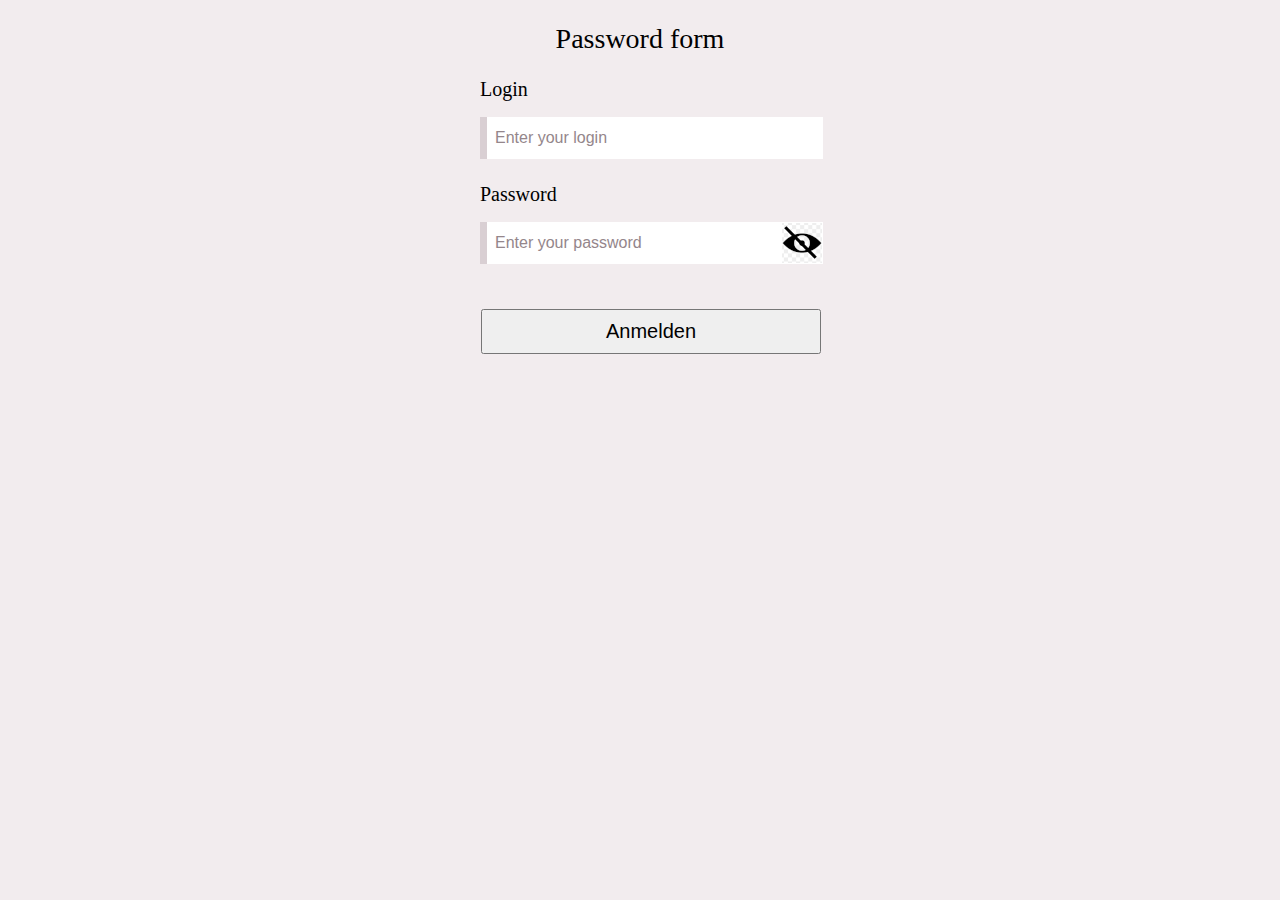
<file: index.html>
<!DOCTYPE html>
<html lang="en">
<head>
    <meta charset="UTF-8">
    <link rel="stylesheet" href="./css/index.css">
    <meta name="viewport" content="width=device-width, initial-scale=1.0">
    <title>Password</title>
</head>
<body>
    
        <div class="form"> 
            <div id = "lab-pass"><h2>Password form</h2></div>
                <label for="enter-login" class="label">
                        Login
                <input type ="text" name="login" placeholder="Enter your login" class="input" id="in_log" autocomplete="on">
                </label>
            
                    <label for="enter-pass" class="label-password">
                        Password
                        <input type ="password"  name="password" placeholder="Enter your password" class="input" id="input" autocomplete="on">
                    <div class = "show_btn" id="switcher"><img src="./images/auge.png" alt="auge" class="image"></div>
                    </label>
                    <p id="info"></p>
                <button type = button id="registr" class="show">Anmelden</button>
        </div>
</body>
<script src="./js/script.js"></script>
</html>
</file>
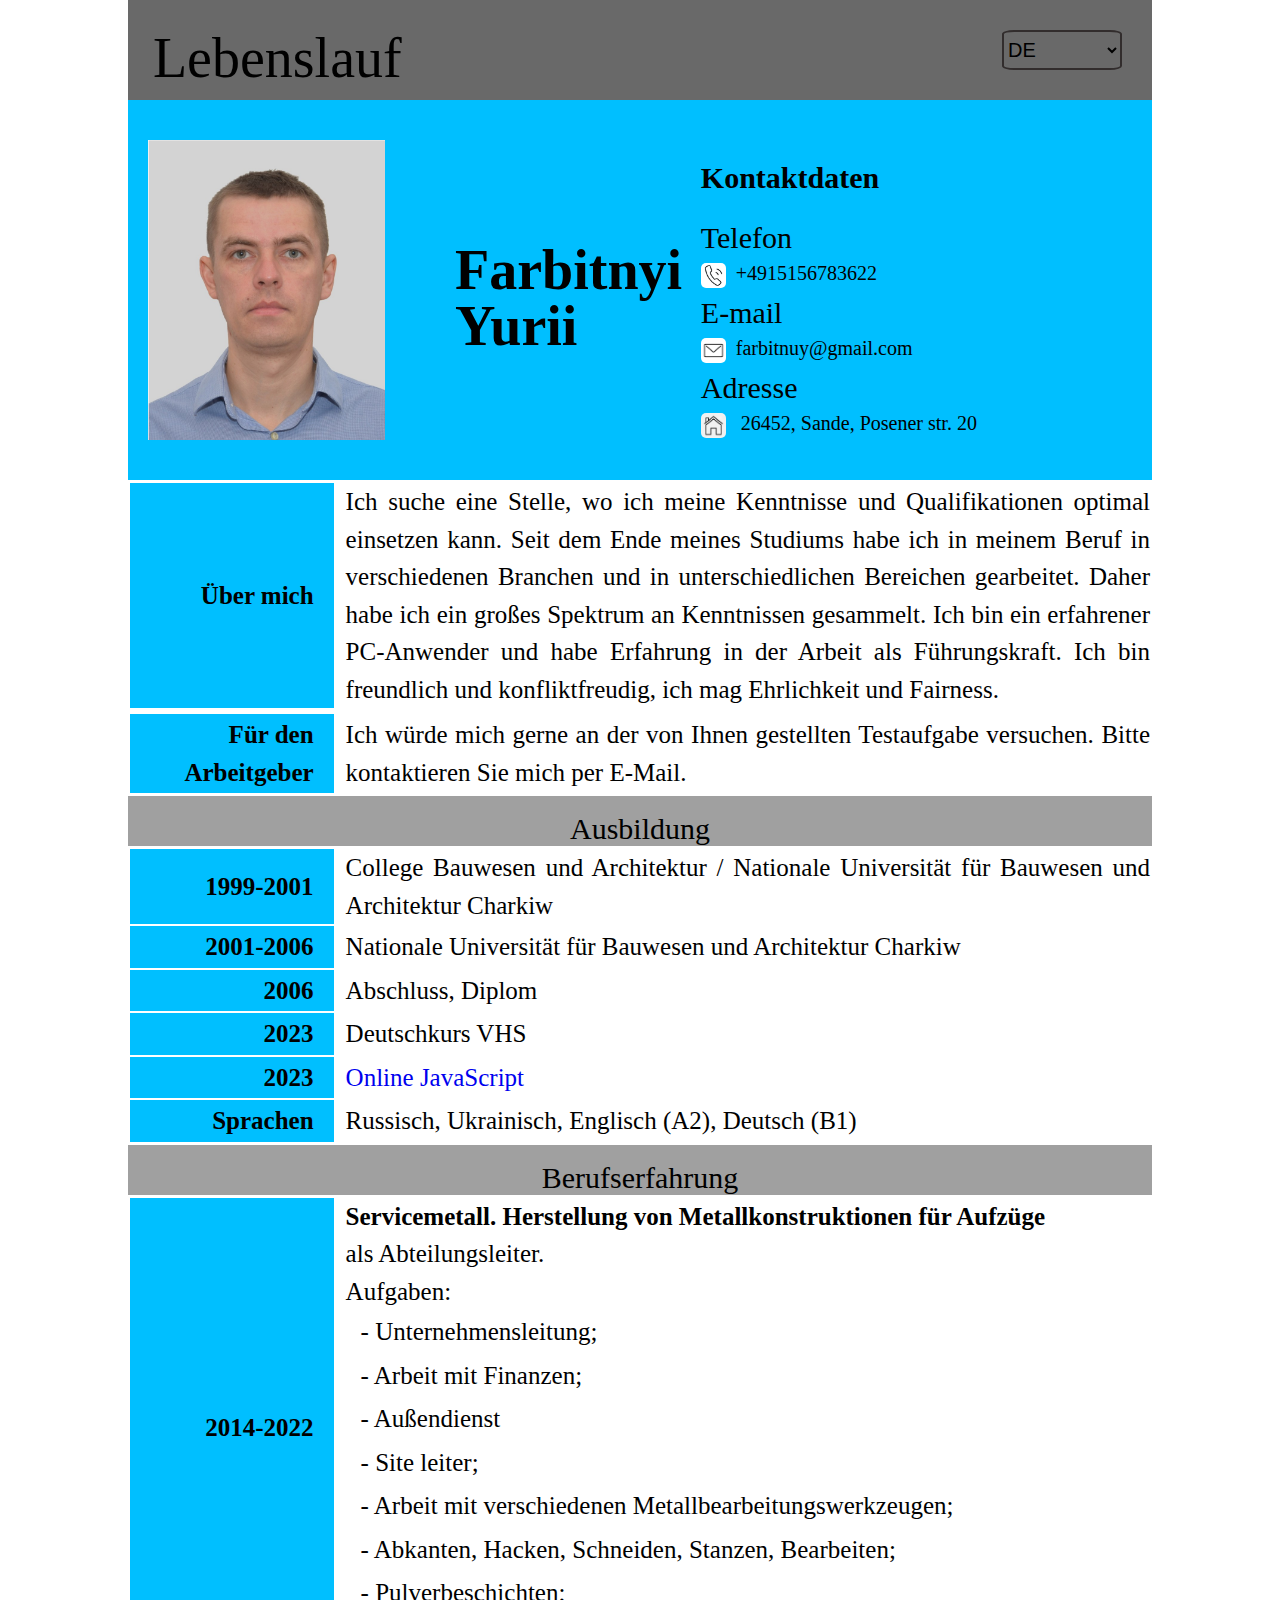
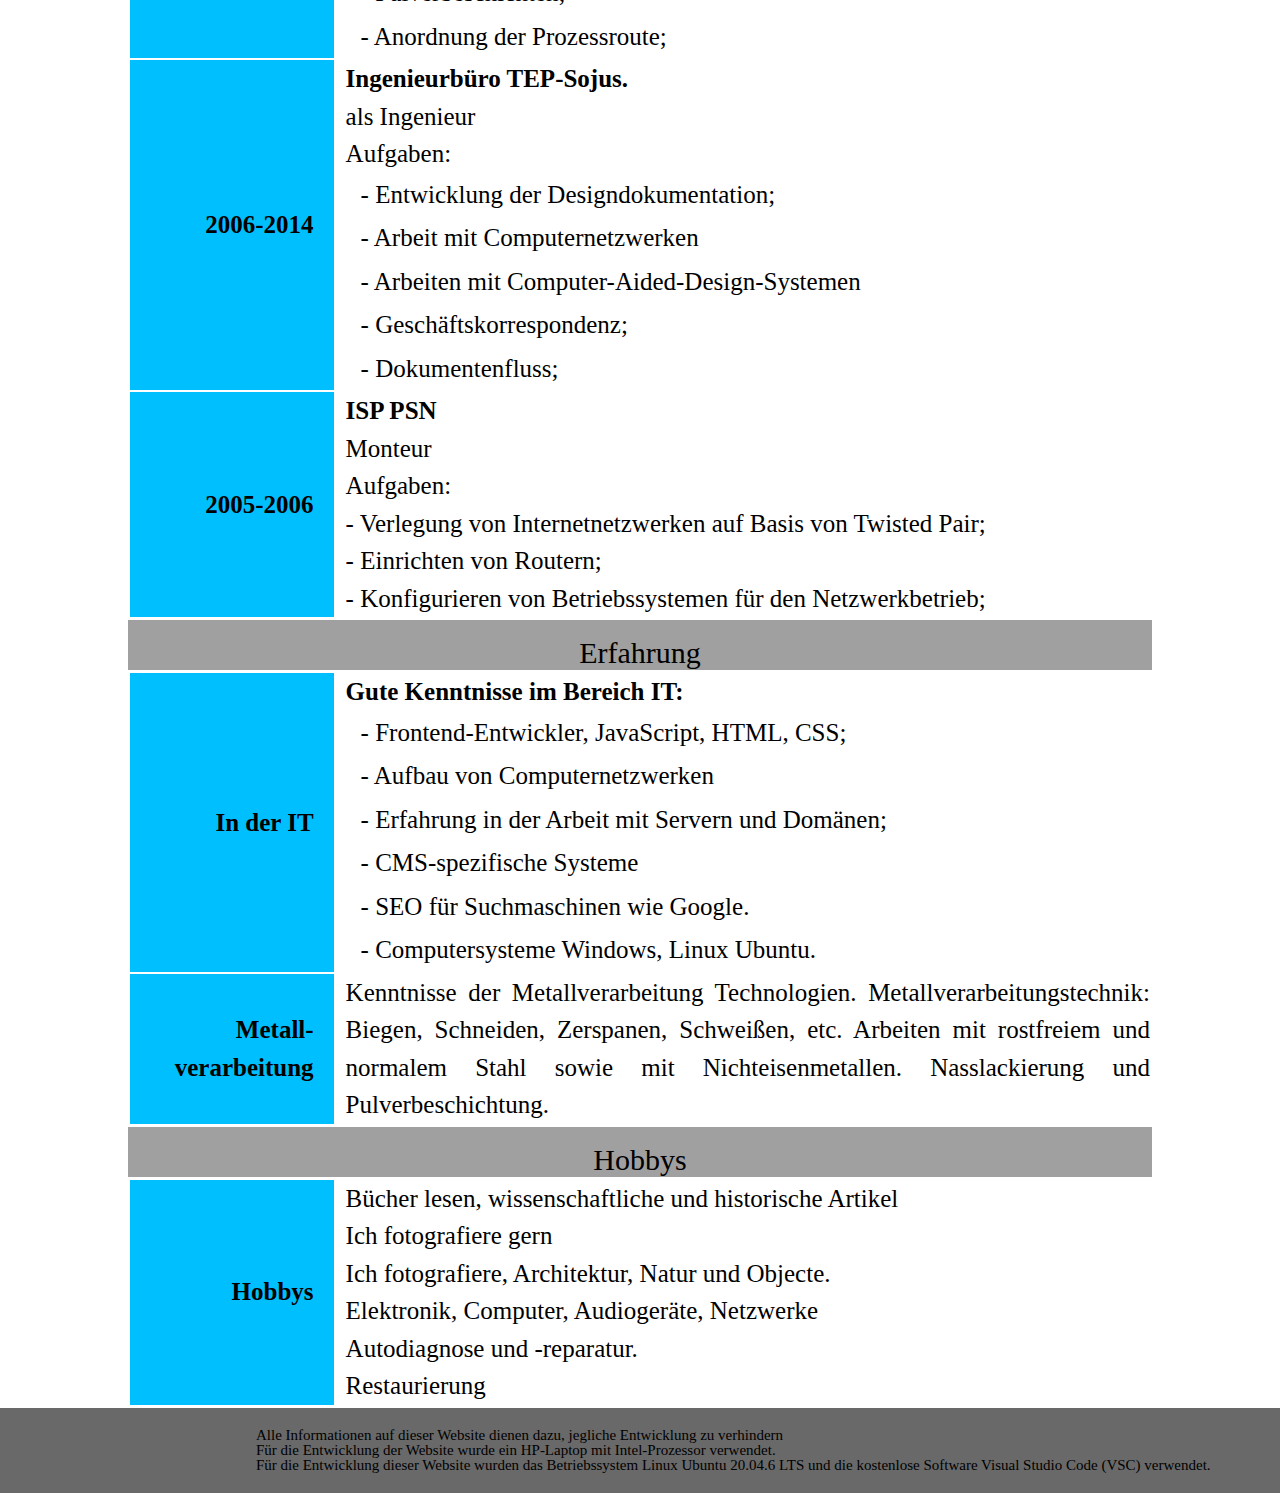
<file: lebenslauf.html>
<!DOCTYPE html>
<html lang="de">   
    <link rel="stylesheet" href="./css/lebens.css">
    <link rel="stylesheet" href="https://fonts.googleapis.com/css?family=Roboto+Mono&subset=greek,cyrillic
    ">
<head id="head">
    <meta charset="utf-8" />
    <meta name="viewport" content="width=device-width, initial-scale=1.0">
    <title id="lng-title">Резюме</title>
</head>
<body>
<header>
    <div class="head">
    <div><h2 id="lng-head-text" class="head-text">Резюме</h2></div>
        <select name="lang-sel" id="lang" class="lang">
            <option  value="de" selected>DE</option>
            <option  value="en">EN</option>
            <option  value="ru">RU</option>
        </select>
    </div>

</header>
<main>
    <section class="kontakt">
            <div id="avatar"><img src="images/foto.jpg" alt="avatar" class="avatar"></div>
            <div class="kontakts-name"> 
                <h2 id="lng-fname"><b>Фарбитный Юрий</b></h2>
            </div>
            <div id="kontakts-adres" class="kontakts-adres">
                <div id="lng-kontakts-heater" class="kontakts-heater"><b>Контакты</b></div>
                <ul>
                    <li  class="kontakt-list"><p> <h3 id="lng-phone">Телефон</h3> </p>
                        <p><img src="images/pngtree-phone-icon.jpg" alt="phone" class="avatar-phone">+4915156783622</p>
                    </li>
                    <li class="kontakt-list"> <p> <h3>E-mail</h3> </p>
                        <p><img src="images/e-mail.png" alt="e-mail"class="avatar-phone">farbitnuy@gmail.com</p>
                    </li> 
                    <li class="kontakt-list"> <p><h3 id="lng-adress">Адрес</h3></p>
                        <p><img src="images/hom.png" alt="home"class="avatar-phone"> 26452, Sande, Posener str. 20 </p>
                    </li>
                </ul>
            </div>
        </section>
    <section class="studium">
        <table>
            <tr>
                <th id="lng-job-h">О себе</th>
                <td id="lng-job-1">Я ищу работу на которой смогу максимально использовать использовать свои знания и навыки. С момента окончания моего штудиума, я работал по своей професси в разных производствах, с разными направлениями. Благодаря этому приобрел широкий спекрт знаний.  Опытный пользователь ПК, есть опыт работы руководителем.Я дружелюбный и неконфликтный, люблю справедливось и честность.</td>
            </tr>
        </table>
    </section>
    <section class="studium">
        <table>
            <tr>
                <th id="lng-job-h1"></th>
                <td id="lng-job-2"></td>
            </tr>
        </table>
    </section>
    <section class="studium">
        <table>
            <caption><h3 id="lng-studium-heater">Образование</h3></caption>
            <tr>
                <th>1999-2001</th>
                <td id="lng-studium1">Лицей на базе Харьковского государственного национального университета строительсва и архитектуры</td>
            </tr>
            <tr>
                <th>2001-2006</th>
                <td id="lng-studium2">Харьковский государственный национальный университет строительсва и архитектуры</td>
            </tr>
            <tr>
                <th>2006</th>
                <td id="lng-studium21">Диплом специалиста</td>
            </tr>
            <tr>
                <th>2023</th>
                <td id="lng-studium3">Deutschkurs VHS</td>
            </tr>
            <tr>
                <th>2023</th>
                <td><a href="https://learnjavascript.online/" target="_blank">Online JavaScript</a></td>
            </tr>
            <tr>
                <th id="lng-language">Языки:</th>
                <td id="lng-studium5">Русский, Украинский, Английский(A1), Немецкий(A2)</td>
            </tr>
        </table>
    </section>
   <section class="studium"> 
    <table>
        <caption><h3 id="lng-expiriens">Опыт работы</h3></caption>
        <tr>
            <th>2014-2022</th>
            <td id="lng-studium1"><b id="lng-job1">Сервисметалл компания по производству запастных частей для Лифтов</b>
                <p id="lng-job2">Должность начальник отдела.</p>
                <p id="lng-job3">Задания:</p>
                <p id="lng-job4" class="list-sub">- управление отделом;</p>
                <p id="lng-job5" class="list-sub">- работа с финансами;</p>
                <p id="lng-job6" class="list-sub">- внешние продажи;</p>
                <p id="lng-job7" class="list-sub">- менеджер по закупкам;</p>
                <p id="lng-job8" class="list-sub">- работа с различным металлообрабатывающим оборудованием;</p>
                <p id="lng-job9" class="list-sub">- гибка, рубка, резка, пробивка, мехобработка;</p>
                <p id="lng-job10" class="list-sub">- организация технологического маршрута изготовления изделий;</p>
                <p id="lng-job11" class="list-sub">- Разработка проектно-конструкторской документаци</p>
            </td>
        </tr>
        <tr>
            <th>2006-2014</th>
            <td id="lng-studium2"><b id="lng-job13">Инжиниринговая фирма ТЭП-Союз.</b> 
                <p id="lng-job14">Должность инженер 2 категории</p> 
                <p id="lng-job15"> Задания:</p>
                <p id="lng-job16" class="list-sub">- разработка проектной документации;</p> 
                <p id="lng-job17" class="list-sub">- работа с компьютерными сетями;</p>
                <p id="lng-job18" class="list-sub">- работа с системами автоматизированного проектирования;</p>
                <p id="lng-job19" class="list-sub">- деловая переписка;</p>
                <p id="lng-job20" class="list-sub">- документооборот;</p>
            </td>
        </tr>
        <tr>
            <th>2005-2006</th>
                <td id="lng-studium2"><b id="lng-job21">Итернет-провайдер PSN </b> 
                <p id="lng-job22">Техник-монтажник</p>
                <p id="lng-job23">Задания:</p> 
                <p id="lng-job24">- прокладка интернет сетей на базе витой пары;</p> 
                <p id="lng-job25">- настройка роутеров;</p>
                <p id="lng-job26">- настройка операционных систем для рабты в сети;</p>
                </td>
        </tr>
    </table>    
    </section>
    <section class="studium"> 
        <table>
            <caption><h3 id="lng-expo">Навыки</h3></caption>
        <tr>
            <th id="lng-expo-heat">Опыт в IT</th>
            <td> <b id="lng-expo1">Знания в IT:</b>
            <p id="lng-expo2" class="list-sub">- Frontend developer, JavaScript, HTML, CSS;</p>  
            <p id="lng-expo3" class="list-sub">- построение компьютерных сетей;</p>
            <p id="lng-expo4" class="list-sub">- опыт работы с серверами, доменами;</p>
            <p id="lng-expo5" class="list-sub">- Системы управления сайтом CMS;</p>
            <p id="lng-expo6" class="list-sub">- SEO для поисковой системы Google;</p>
            <p id="lng-expo7" class="list-sub">- Компьютерные системы Windows, Linux Ubuntu.</p>
            </td>
        </tr>
        <tr>
            <th><p id="lng-expo9">Метало-обработка</p></th>
            <td id="lng-expo10">
                <b>Имею знания в металообработке.</b> Технологии обработки металлов: гибка, резка, мехобработка, сварка и т.д.. Работа с нержавеющими и обычными сталями, а также цветными металлами. мокрая покраска и порошковая покраска.
            </td>
        </tr>
        </table>
    </section>
    <section class="studium">
        <table>
            <caption><h3 id="lng-hobby-heater">Хобби</h3></caption>
        <tr>
            <th id="lng-hobby-heater1">Хобби</th>
            <td>
            <p id="lng-hobby1"> Чтение книг, научных и исторических статей.</p>
            <p id="lng-hobby2">Люблю фотографировать.</p>  
            <p id="lng-hobby3">Фотографирую архитектуру, природу, предметы.</p>
            <p id="lng-hobby4">Увлекаюсь электроникой, компьютерами, аудиотехникой.</p>
            <p id="lng-hobby5">Диагностика и ремонт автомобилей.</p>
            <p id="lng-hobby6">Реставрация раличных вещей.</p>
            </td>
        </tr>
        </table>
    </section>
</main>

<footer id="footer" class="footer">
        <div id="lng-info-footer" class="footer-text">Вся информация на этом сайте пренадлежит ее разработчику <a href="#kontakts-name">Farbitnyi Yurii</a></div>
        <div id="lng-hardware-footer" class="footer-text">Для разрабтки сайта использовался ноутбук фирмы HP на базе процессора intel. <a href="https://support.hp.com/at-de/document/c05288222", target="_blank">Потдрбнее здесь</a></div>
        <div id="lng-software-footer" class="footer-text">Для разрабтки этого сайта была использована операционная система Linux Ubuntu 20.04.6 LTS и бесплатное ПО Visual Studio Code (VSC) </div>
</footer>
</body>
<script src="./js/langArr.js"></script>
<script src="./js/lebens.js"></script> 
</html>
</file>
<file: css/index.css>
:root {
    --white: #fff;
    --black: #000;
  
    /* Primary colors*/
    --primary-1: #2b8379;
    --primary-2: #19a596;
    --primary-3: #7fd1c7;
    --primary-4: #7fd1c7;
    --primary-5: #d0f3ef;
  
    /* Neutral colors */
    --neutral-1: #2c2c2c;
    --neutral-2: #434343;
    --neutral-3: #94868b;
    --neutral-4: #d9cfd3;
    --neutral-5: #f2ecee;
  
    /* Accent-blue colors */
    --accent-1: #970e3d;
    --accent-2: #c43464;
    --accent-3: #de7699;
    --accent-4: #e6c3ce;
    --accent-5: #fff2f7;
    --accent-6: #ff0000; 
  }
  body {
    background-color: var(--neutral-5);
    margin: 0;
    justify-content: center;
  }
  section {
    display: flex;
    flex-direction: column;
    align-items: center;
  }
  
  h1 {
    font-size: 36px;
    font-weight: 600;
  }
  
  h2 {
    font-size: 28px;
    font-weight: 500;
  }
  
  h3 {
    font-size: 24px;
    font-weight: normal;
  }
    /* FORMS */
  .form {
    display: flex;
    justify-content: center;
    align-items: center;
    flex-direction: column;
    min-height: 100hv;
  }
    
  .input {
    font-size: 16px;
    margin-top: 1em;
    margin-bottom: 1.5em;
    padding: 0.75em 0.5em;
    border: none;
    border-left: 7px solid var(--neutral-4);
    transition: border-left-color 160ms;
    background-color: white;
    width: 100%;
  }
  
  ::placeholder {
    color: var(--neutral-3);
  }
  
  input:not(.btn):focus {
    outline: none;
    border-left: 7px solid var(--primary-1);
  }
  
  /*idividuel*/
  .label{
    justify-content: center;
    align-items: center;
    width: 320px;
    font-size: 20px;
  }
  .show {
    margin-left: 22px;
    margin-top: 20px;
    width: 340px;
    height: 45px;
    font-size: 20px;
  }
  .info {
    border: 2px solid var( --black);
    margin-top: 100px;
    margin-bottom: 30px;
    padding: 10px;
    min-width: 250px;
    display: flex;
    flex-direction: column;
    justify-content: center;
    align-items: center;
    text-align: center;
  }
  .info-text{
    display: flex;
    flex-direction: column;
    justify-content: center;
    align-items: center;
    margin: 5px;
    padding: 0;
  }
  #lab-pass{
    text-align: center;
  }
  .label-password{
    position: relative;
    justify-content: center;
    align-items: center;
    width: 320px;
    font-size: 20px;
    .show_btn.active {
      &::after{
        opacity: 0;
      }
    }
    .show_btn {
      position: absolute;
      right: -22px;
      top: 40px;
      border-bottom: 2px, var(--black);

      &::after {
        position: absolute;
        content: '';
        top: 18px;
        right: 0px;
        width: 43px;
        height: 3px;
        background: var(--black);
        transform: rotate(45deg);
        transition: 0.3s all ease;
        opacity: 1;
      }
    }
  }
  #info{
    position: relative;
    margin-left: 10px;
    margin-top: -15px;
  }
  .image{
    background: var(--neutral-5);
  }
</file>
<file: css/lebens.css>
*{
	padding: 0;
	margin: 0;
	border: 0;
}
*,*:before,*:after{
	-moz-box-sizing: border-box;
	-webkit-box-sizing: border-box;
	box-sizing: border-box;
}
:focus,:active{outline: none;}
a:focus,a:active{outline: none;}

footer,header{display: block;}

html,body{
	height: 100%;
	width: 100%;
    min-width: 720px;
	font-size: 100%;
	line-height: 1;
	font-size: 14px;
	-ms-text-size-adjust: 100%;
	-moz-text-size-adjust: 100%;
	-webkit-text-size-adjust: 100%;
}
a, a:visited{text-decoration: none;}
a:hover{text-decoration: none;}
ul li{list-style: none;}
img{vertical-align: top;}

h2,h3{font-size:inherit;font-weight: 400;}
/*--------------------*/

body{
    background-color: white;
    padding: 20%, 20%, 20%, 20%;
}
.head{
    width: 80%;
    margin-left: 10%;
    margin-right: 10%;
    display: flex;
    justify-content: space-between;
    background-color: dimgray;
    min-height: 100px;
    align-items: stretch;
}
.head-text{
    padding-left: 10%;
    padding-right: 60%;
}

.lang{
    margin-right:30px;
    height:40px;
    width: 120px;
    background-color: dimgray;
    font-size: 20px;
    border: 2px solid rgb(50, 45, 45);
    border-radius: 10%;
}

h2 {
    padding-top: 15px;
    color: #000;
    font-size: 400%;
}
h3{
    font-size: 30px;
    margin-top: 10px;
    margin-bottom: 10px;
}
.kontakt {
    width: 80%;
    margin-left: 10%;
    margin-right: 10%;
    margin-bottom: 0px;
    background-color: deepskyblue;
    display: flex;
    min-height: 380px;
    justify-content: space-around;
    
}
.avatar{
    width: 237px;
    height: 300px;
    margin: 20px;
    margin-left: 5%;
}
.kontakts-heater{
    display: block;
    height: 50px;
    width: 400px;
    margin-top: 30px;
    margin-bottom: 10px;
    font-size: 30px;
}
.kontakts-name {
    margin-left: 50px;
    width: 50%;

}
.kontakts-adres {
  font-size: 20px;
  margin-right: 5%; 
}
.avatar-phone{
    width: 25px;
    display:inline;
    height: 25px;
    font-display: deepskyblue;
    border-radius: 20%;
    margin-right: 10px;
}
.kontakt-list{
    margin-top: 10px;
    margin-bottom: 10px;
}
.studium{
    width: 80%;
    margin-left: 10%;
    margin-right: 10%;
    display: flex;
    flex-direction: row;
}
.list-sub{
    padding-left: 15px;
    padding-top: 3px;
    padding-bottom: 3px;
}
footer{
    padding-left: 20%;
    padding-top: 20px;
    padding-bottom: 20px;
    display: flex;
    font-size: 15px;
    background-color: dimgray;
    flex-direction: column;
    align-items: flex-start;
}
table{
    border-spacing: 0, 0px;
    width: 100%;
    padding-top: 1px;
    padding-bottom: 1px;
    font-size: 25px;
    border-color: antiquewhite;
    line-height: 1.5;
   }
caption{
    background-color: rgb(160, 160, 160);
    height: 50px;
    align-content: center;
    }
th{
    border-color: 1px, deepskyblue;
    background-color: deepskyblue;
    width: 20%;
    padding-top: 2px;
    padding-bottom: 2px;
    padding-right: 20px;
    text-align: right;
}
td{
    width: 80%;
    text-align: left;
    padding-left: 10px;
    text-align: justify;
}
@media (min-width: 300px) {
    .head-text{
        padding-left: 10%;
        padding-right: 10%;
    }
    .avatar{
        width: 237px;
        height: 300px;
    }
    .head{
        width: 100%;
        margin-left: 0%;
        margin-right: 0%;
        display: flex;
        align-items: center;
    }
    .studium{
        width: 100%;
        margin-left: 0%;
        margin-right: 0%;
    }
    .kontakt {
        width: 100%;
        margin-left: 0%;
        margin-right: 0%;
        flex-direction: column;
        align-items: center;
    }
    #kontakts-name {
        margin: 0px;
        top: 10px;
        font-size: 40px;
        width: 90%;
    }
    .kontakts-heater{
        display: block;
        height: 50px;
        width: 400px;
        font-size: 30px;
    }
  
}
@media (min-width: 1000px) {
    .head-text{
        padding-left: 10%;
        padding-right: 60%;
    }
    .head{
        width: 80%;
        margin-left: 10%;
        margin-right: 10%;
        display: flex;
        flex-direction: row;
    }
    .studium{
        width: 80%;
        margin-left: 10%;
        margin-right: 10%;
        display: flex;
        flex-direction: row;
    }
    .kontakt {
        width: 80%;
        margin-left: 10%;
        margin-right: 10%;
        display: flex;
        flex-direction: row;
    }
    .avatar{
        width: 237px;
        height: 300px;
        margin: 20px;
    }
    #kontakts-name {
        margin: 50px;
        top: 10px;
        font-size: 40px;
        width: 30%;
    }
    .kontakts-heater{
        display: block;
        height: 50px;
        width: 400px;
        margin-top: 30px;
        margin-bottom: 10px;
        font-size: 30px;
    }
}
</file>
